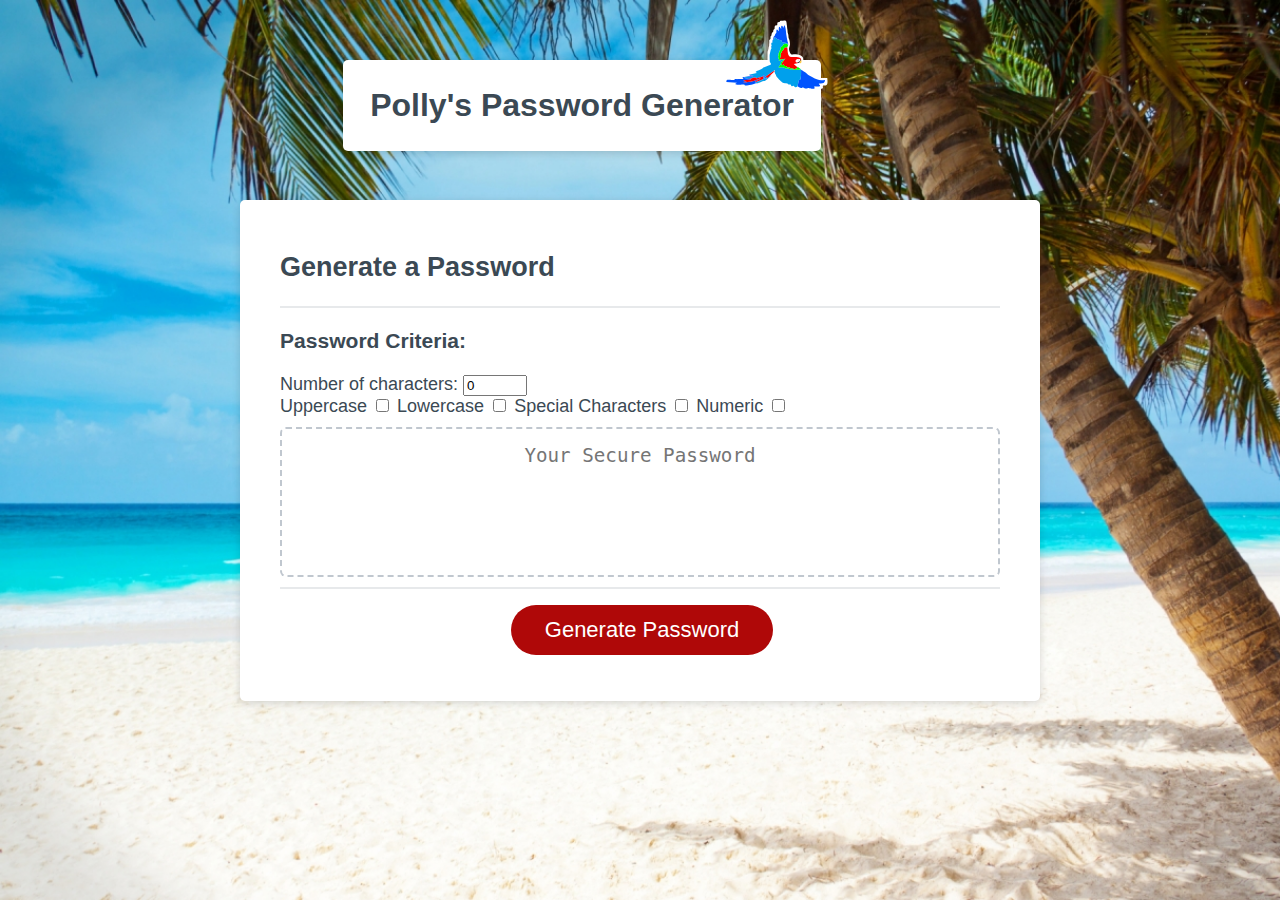
<file: index.html>
<!DOCTYPE html>
<html lang="en">
  <head>
    <meta charset="UTF-8" />
    <meta name="viewport" content="width=device-width, initial-scale=1.0" />
    <meta http-equiv="X-UA-Compatible" content="ie=edge" />
    <title>Password Generator</title>
    <link rel="stylesheet" href="style.css" />
  </head>
  <body>
    <div class="wrapper">
      <header>
        <h1>Polly's Password Generator</h1><img id="polly" src="./Assets/PollyPassword.svg">
      </header>
      <div class="card">
        <div class="card-header">
          <h2>Generate a Password</h2>
        </div>
        <section id="criteria">
          <h3>Password Criteria:</h3>
          <label for="length-input">Number of characters:</label>
          <input type="number" id="length-input" placeholder="8 - 128" min="8" max="128" value="0">
          <br>
          
          <label for="upper-input">Uppercase</label>
          <input type="checkbox" id="upper-input">
          <label for="upper-input">Lowercase</label>
          <input type="checkbox" id="lower-input">
          <label for="upper-input">Special Characters</label>
          <input type="checkbox" id="special-input">
          <label for="upper-input">Numeric</label>
          <input type="checkbox" id="numeric-input"> 
        </section>
        <div class="card-body">
          <textarea
            readonly
            id="password"
            placeholder="Your Secure Password"
            aria-label="Generated Password"
          ></textarea>
        </div>
        <div class="card-footer">
          <button id="generate" class="btn">Generate Password</button>
        </div>
      </div>
    </div>
    <script src="script.js"></script>
  </body>
</html>
</file>
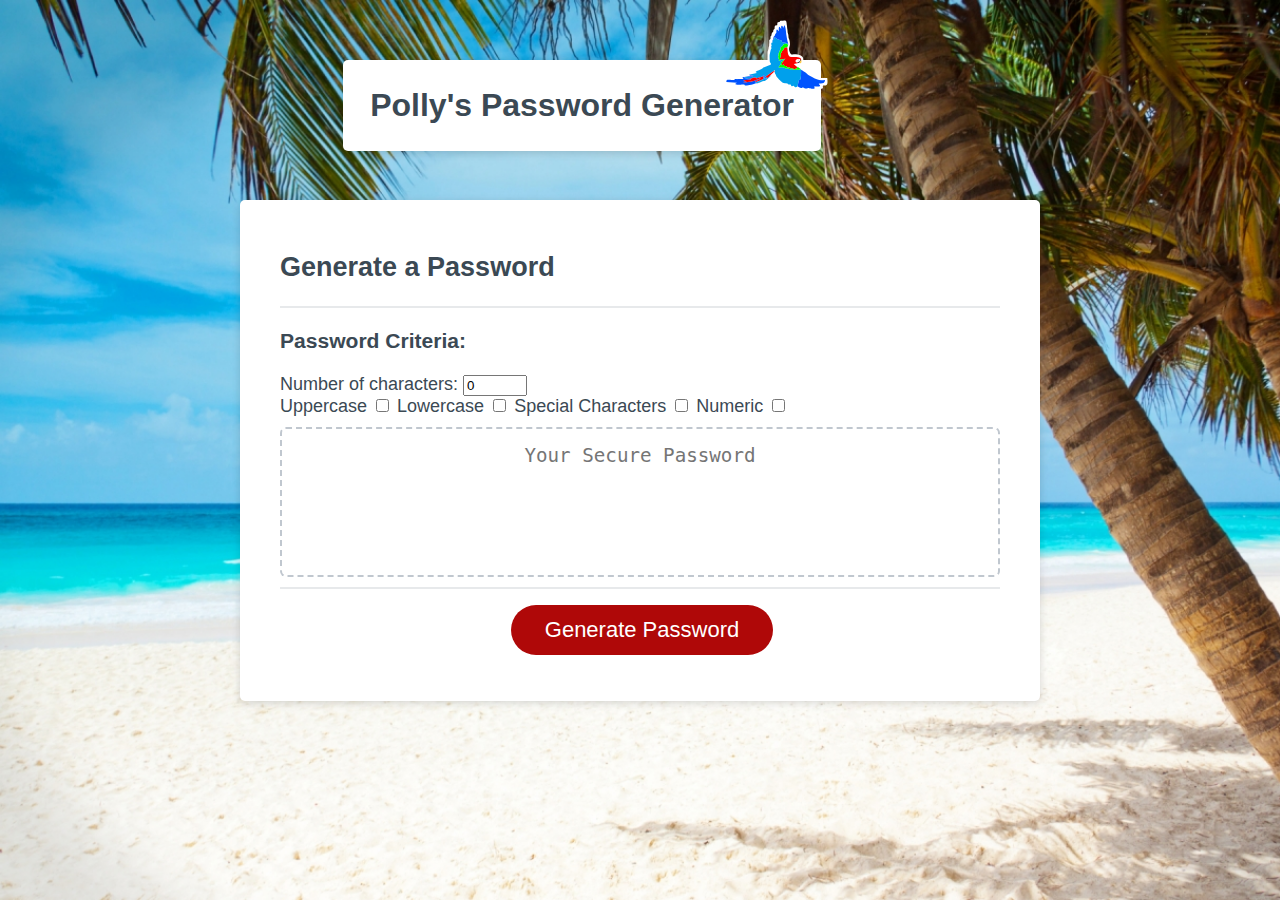
<file: Develop/index.html>
<!DOCTYPE html>
<html lang="en">
  <head>
    <meta charset="UTF-8" />
    <meta name="viewport" content="width=device-width, initial-scale=1.0" />
    <meta http-equiv="X-UA-Compatible" content="ie=edge" />
    <title>Password Generator</title>
    <link rel="stylesheet" href="style.css" />
  </head>
  <body>
    <div class="wrapper">
      <header>
        <h1>Polly's Password Generator</h1><img id="polly" src="../Assets/PollyPassword.svg">
      </header>
      <div class="card">
        <div class="card-header">
          <h2>Generate a Password</h2>
        </div>
        <section id="criteria">
          <h3>Password Criteria:</h3>
          <label for="length-input">Number of characters:</label>
          <input type="number" id="length-input" placeholder="8 - 128" min="8" max="128" value="0">
          <br>
          
          <label for="upper-input">Uppercase</label>
          <input type="checkbox" id="upper-input">
          <label for="upper-input">Lowercase</label>
          <input type="checkbox" id="lower-input">
          <label for="upper-input">Special Characters</label>
          <input type="checkbox" id="special-input">
          <label for="upper-input">Numeric</label>
          <input type="checkbox" id="numeric-input"> 
        </section>
        <div class="card-body">
          <textarea
            readonly
            id="password"
            placeholder="Your Secure Password"
            aria-label="Generated Password"
          ></textarea>
        </div>
        <div class="card-footer">
          <button id="generate" class="btn">Generate Password</button>
        </div>
      </div>
    </div>
    <script src="script.js"></script>
  </body>
</html>
</file>
<file: style.css>
*,
*::before,
*::after {
  box-sizing: border-box;
  
}

html,
body,
.wrapper {
  height: 100%;
  margin: 0;
  padding: 0;
  background-image: url(./Assets/free-use-caribbean-coast-beach-164-small.jpg);
  background-size: cover;
  background-attachment: fixed;
}

body {
  font-family: sans-serif;
  background-color: #f9fbfd;
}

.wrapper {
  padding-top: 30px;
  padding-left: 20px;
  padding-right: 20px;
}

header {
  display: flex;
  justify-content: center;
  align-items: center;
  padding: 20px;
  padding-top: 0px;
  color: hsl(206, 17%, 28%);
}

h1 {
  padding: 3vh;
  background-color: hsl(0, 0%, 100%);
  border-radius: 5px;
  border-width: 1px;
  box-shadow: rgba(0, 0, 0, 0.15) 0px 2px 8px 0px;
  
}

#polly {
  position: relative;
  top: -4vh;
  right: 8vw;
  height: 150px;
}

.card {
  background-color: hsl(0, 0%, 100%);
  border-radius: 5px;
  border-width: 1px;
  box-shadow: rgba(0, 0, 0, 0.15) 0px 2px 8px 0px;
  color: hsl(206, 17%, 28%);
  font-size: 18px;
  margin: 0 auto;
  max-width: 800px;
  padding: 30px 40px;
}

.card-header::after {
  content: " ";
  display: block;
  width: 100%;
  background: #e7e9eb;
  height: 2px;
}

.card-body {
  min-height: 100px;
}

.card-footer {
  text-align: center;
}

.card-footer::before {
  content: " ";
  display: block;
  width: 100%;
  background: #e7e9eb;
  height: 2px;
}

.card-footer::after {
  content: " ";
  display: block;
  clear: both;
}

.btn {
  border: none;
  background-color: hsl(360, 91%, 36%);
  border-radius: 25px;
  box-shadow: rgba(0, 0, 0, 0.1) 0px 1px 6px 0px rgba(0, 0, 0, 0.2) 0px 1px 1px
    0px;
  color: hsl(0, 0%, 100%);
  display: inline-block;
  font-size: 22px;
  line-height: 22px;
  margin: 16px 16px 16px 20px;
  padding: 14px 34px;
  text-align: center;
  cursor: pointer;
}

button[disabled] {
  cursor: default;
  background: #c0c7cf;
}

.float-right {
  float: right;
}

#password {
  -webkit-appearance: none;
  -moz-appearance: none;
  appearance: none;
  border: none;
  display: block;
  width: 100%;
  padding-top: 15px;
  padding-left: 15px;
  padding-right: 15px;
  padding-bottom: 85px;
  font-size: 1.2rem;
  text-align: center;
  margin-top: 10px;
  margin-bottom: 10px;
  border: 2px dashed #c0c7cf;
  border-radius: 6px;
  resize: none;
  overflow: auto;
}

@media (max-width: 690px) {
  .btn {
    font-size: 1rem;
    margin: 16px 0px 0px 0px;
    padding: 10px 15px;
  }

  #password {
    font-size: 1rem;
  }
}

@media (max-width: 500px) {
  .btn {
    font-size: 0.8rem;
  }
}
</file>
<file: Develop/style.css>
*,
*::before,
*::after {
  box-sizing: border-box;
  
}

html,
body,
.wrapper {
  height: 100%;
  margin: 0;
  padding: 0;
  background-image: url(../Assets/free-use-caribbean-coast-beach-164-small.jpg);
  background-size: cover;
  background-attachment: fixed;
}

body {
  font-family: sans-serif;
  background-color: #f9fbfd;
}

.wrapper {
  padding-top: 30px;
  padding-left: 20px;
  padding-right: 20px;
}

header {
  display: flex;
  justify-content: center;
  align-items: center;
  padding: 20px;
  padding-top: 0px;
  color: hsl(206, 17%, 28%);
}

h1 {
  padding: 3vh;
  background-color: hsl(0, 0%, 100%);
  border-radius: 5px;
  border-width: 1px;
  box-shadow: rgba(0, 0, 0, 0.15) 0px 2px 8px 0px;
  
}

#polly {
  position: relative;
  top: -4vh;
  right: 8vw;
  height: 150px;
}

.card {
  background-color: hsl(0, 0%, 100%);
  border-radius: 5px;
  border-width: 1px;
  box-shadow: rgba(0, 0, 0, 0.15) 0px 2px 8px 0px;
  color: hsl(206, 17%, 28%);
  font-size: 18px;
  margin: 0 auto;
  max-width: 800px;
  padding: 30px 40px;
}

.card-header::after {
  content: " ";
  display: block;
  width: 100%;
  background: #e7e9eb;
  height: 2px;
}

.card-body {
  min-height: 100px;
}

.card-footer {
  text-align: center;
}

.card-footer::before {
  content: " ";
  display: block;
  width: 100%;
  background: #e7e9eb;
  height: 2px;
}

.card-footer::after {
  content: " ";
  display: block;
  clear: both;
}

.btn {
  border: none;
  background-color: hsl(360, 91%, 36%);
  border-radius: 25px;
  box-shadow: rgba(0, 0, 0, 0.1) 0px 1px 6px 0px rgba(0, 0, 0, 0.2) 0px 1px 1px
    0px;
  color: hsl(0, 0%, 100%);
  display: inline-block;
  font-size: 22px;
  line-height: 22px;
  margin: 16px 16px 16px 20px;
  padding: 14px 34px;
  text-align: center;
  cursor: pointer;
}

button[disabled] {
  cursor: default;
  background: #c0c7cf;
}

.float-right {
  float: right;
}

#password {
  -webkit-appearance: none;
  -moz-appearance: none;
  appearance: none;
  border: none;
  display: block;
  width: 100%;
  padding-top: 15px;
  padding-left: 15px;
  padding-right: 15px;
  padding-bottom: 85px;
  font-size: 1.2rem;
  text-align: center;
  margin-top: 10px;
  margin-bottom: 10px;
  border: 2px dashed #c0c7cf;
  border-radius: 6px;
  resize: none;
  overflow: auto;
}

@media (max-width: 690px) {
  .btn {
    font-size: 1rem;
    margin: 16px 0px 0px 0px;
    padding: 10px 15px;
  }

  #password {
    font-size: 1rem;
  }
}

@media (max-width: 500px) {
  .btn {
    font-size: 0.8rem;
  }
}
</file>
